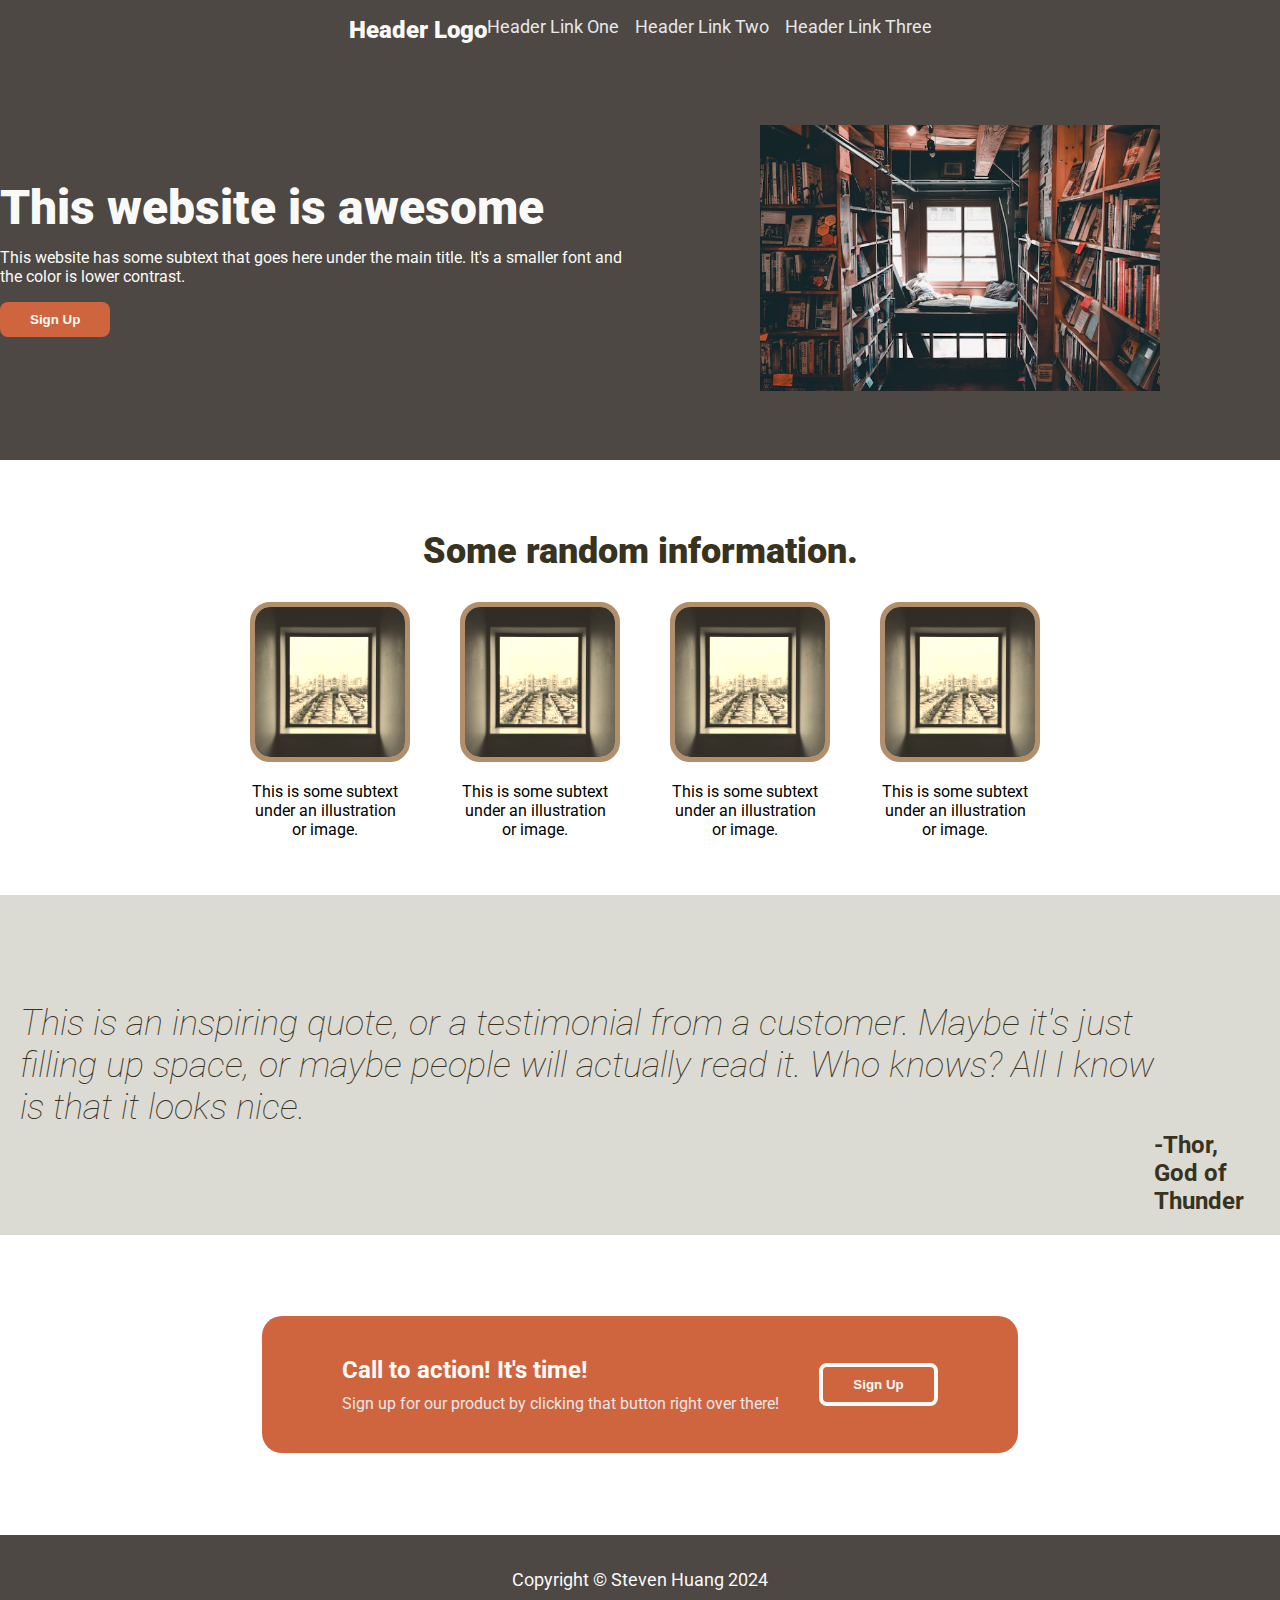
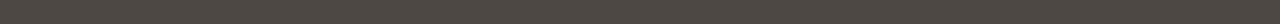
<file: index.html>
<!DOCTYPE html>
<html lang="en">
<head>
    <meta charset="UTF-8">
    <meta name="viewport" content="width=device-width, initial-scale=1.0">
    <link rel="stylesheet" href="style.css">
    <title>Odin Projects</title>

    <link rel="preconnect" href="https://fonts.googleapis.com">
    <link rel="preconnect" href="https://fonts.gstatic.com" crossorigin>
    <link href="https://fonts.googleapis.com/css2?family=Roboto:ital,wght@0,100;0,300;0,400;0,500;0,700;0,900;1,100;1,300;1,400;1,500;1,700;1,900&display=swap" rel="stylesheet">

</head>
<!-- <body>
    <h1>Odin Recipes</h1>
    <a href="recipes/grilledcheese.html">Grilled Cheese</a>
    <a href="recipes/cornbread.html">Cornbread</a>
    <a href="recipes/mashedpotatoes.html">Mashed Potatoes</a>
</body> -->
<body id="landing-page">
    <div class="header">
        <div class="logo">Header Logo</div>
        <ul>
            <li>Header Link One</li>
            <li>Header Link Two</li>
            <li>Header Link Three</li>
        </ul>
    </div>

    <div class="body1">
        <div class="left">
            <h1 class="hero-text">This website is awesome</h1>
            <p>This website has some subtext that goes here under the main title. It's a smaller font and the color is lower contrast.</p>
            <button class="signup1">Sign Up</button>
        </div>
        <div class="right">
            <img src="./images/img_1.jpg" width="400px">
        </div>
    </div>

    <div class="body2">
        <h2>Some random information.</h2>
        <div class="container">
            <div class="item">
                <img src="./images/img_2.jpg" alt="square image">
                <p class="caption">This is some subtext under an illustration or image.</p>
            </div>
            <div class="item">
                <img src="./images/img_2.jpg" alt="square image">
                <p class="caption">This is some subtext under an illustration or image.</p>
            </div>
            <div class="item">
                <img src="./images/img_2.jpg" alt="square image">
                <p class="caption">This is some subtext under an illustration or image.</p>
            </div>
            <div class="item">
                <img src="./images/img_2.jpg" alt="square image">
                <p class="caption">This is some subtext under an illustration or image.</p>
            </div>
        </div>
    </div>

    <div class="body3">
        <div class="quote">This is an inspiring quote, or a testimonial from a customer. Maybe it's just filling up space, or maybe people will actually read it. Who knows? All I know is that it looks nice.</div>
        <div class="quotee">-Thor, God of Thunder</div>
    </div>

    <div class="body4">
        <div class="container-cta">
            <div class="text-cta">
                <h2>Call to action! It's time!</h2>
                <p>Sign up for our product by clicking that button right over there!</p>
            </div>
            <button class="signup2">Sign Up</button>
        </div>
    </div>

    <div class="footer">
        <p>Copyright © Steven Huang 2024</p>
    </div>

</body>
</html>
</file>
<file: style.css>
/* body#recipe {
    h1 {
        font-family: Verdana, Geneva, Tahoma, sans-serif;
    }

    a {color: brown;   }

    h2 {
        background-color: black;
        color: white;
    }
} */

/* Start of landing page */

/* * {
    border: solid black 1px;;
} */

body#landing-page {
    /* width: 860px; */
    margin: 0 auto;
    font-family: "Roboto", sans-serif;
}

/* ------ HEADER */
.header, .footer{
    background-color: #4d4843;
    padding: 16px 0px;
    display: flex;
    justify-content: center;
}

.container-header {
    display: flex;
    flex-flow: row nowrap;
    justify-content: space-between;
    width: 860px;
}

.footer {
    align-items: center;
    color: #f9faf8;
    font-size: 18px;
}

.logo {
    font-size: 24px;
    font-weight: 900;
    color: #f9faf8;
}
.header ul {
    font-size: 18px;
    color: #e5e7eb;
    text-decoration: none;
    list-style: none;
    display: flex;
    padding: 0;
    margin: 0;
    gap: 16px;
}

/* ------ BODY1 HERO */
.body1 {
    background-color: #4d4843;
    height: 400px;
    display: flex;
    flex-flow: row;
    align-items: center;
    justify-content: center;
}
.container-body1 {
    display: flex;
    flex-flow: row;
    align-items: center;
    gap: 60px;
    width: 860px;
}
.hero-text {
    font-size: 48px;
    font-weight: 900;
    line-height: 1;
    margin: 0;
}
.left {
    flex: 1;
    display: flex;
    flex-flow: column nowrap;
    align-items: flex-start;
    justify-content: center;
    color: #f9faf8;

}
.right {
    flex: 1;
    text-align: center;
    padding: 0;
    margin: 0;
}

/* ------ BODY2 ITEMS */
.body2 {
    padding: 40px;
}
.body2 h2 {
    font-size: 36px;
    font-weight: 900;
    color: #37331f;
    text-align: center;
}
.container {
    display: flex;
    flex-flow: row;
    justify-content: center;
    gap: 60px;
    text-align: center;
}
.item {
    max-width: 150px;
}
.item img {
    border-radius: 20px;
    border: solid 5px #cf653F;;
    width: 150px;
    height: 150px;
    filter: sepia(80%);
}

/* ------ BODY3 QUOTE*/
.body3 {
    background-color: #dbdad3;
    color: #37331f;
    padding: 20px;
    height: 300px;
    display: flex;
    justify-content: center;
    align-items: center;
}
.container-quote {
    width: 800px;
    display: flex;
    flex-flow: column nowrap;
    gap: 20px;
}
.quote  {
    font-size: 36px;
    font-weight: lighter;
    font-style: italic;
}
.quotee {
    font-size: 24px;
    font-weight: bold;
    align-self: flex-end;
}

/* ------ BODY4 CALL TO ACTION */
.body4 {
    display: flex;
    justify-content: center;
    align-items: center;
    height: 300px;
}

.container-cta {
    display: flex;
    flex-flow: row;
    align-items: center;
    background-color: #cf653F;
    padding: 40px 80px;
    border-radius: 20px;
    gap: 40px;
}

.text-cta {
    display: flex;
    flex-flow: column nowrap;
    gap: 10px;
}

.text-cta h2 {
    color: #f9faf8;
    margin: 0;
}

.text-cta p {
    color: #e5e7eb;
    margin: 0;
}


/* ------ other */
button {
    background-color: #cf653F;
    color: #f9faf8;
    padding: 10px 30px;
    border-radius: 8px;
    font-weight: bold;
}
.signup1 {
    border: none;
}
.signup2 {
    border: solid 4px #f9faf8;
}
</file>
